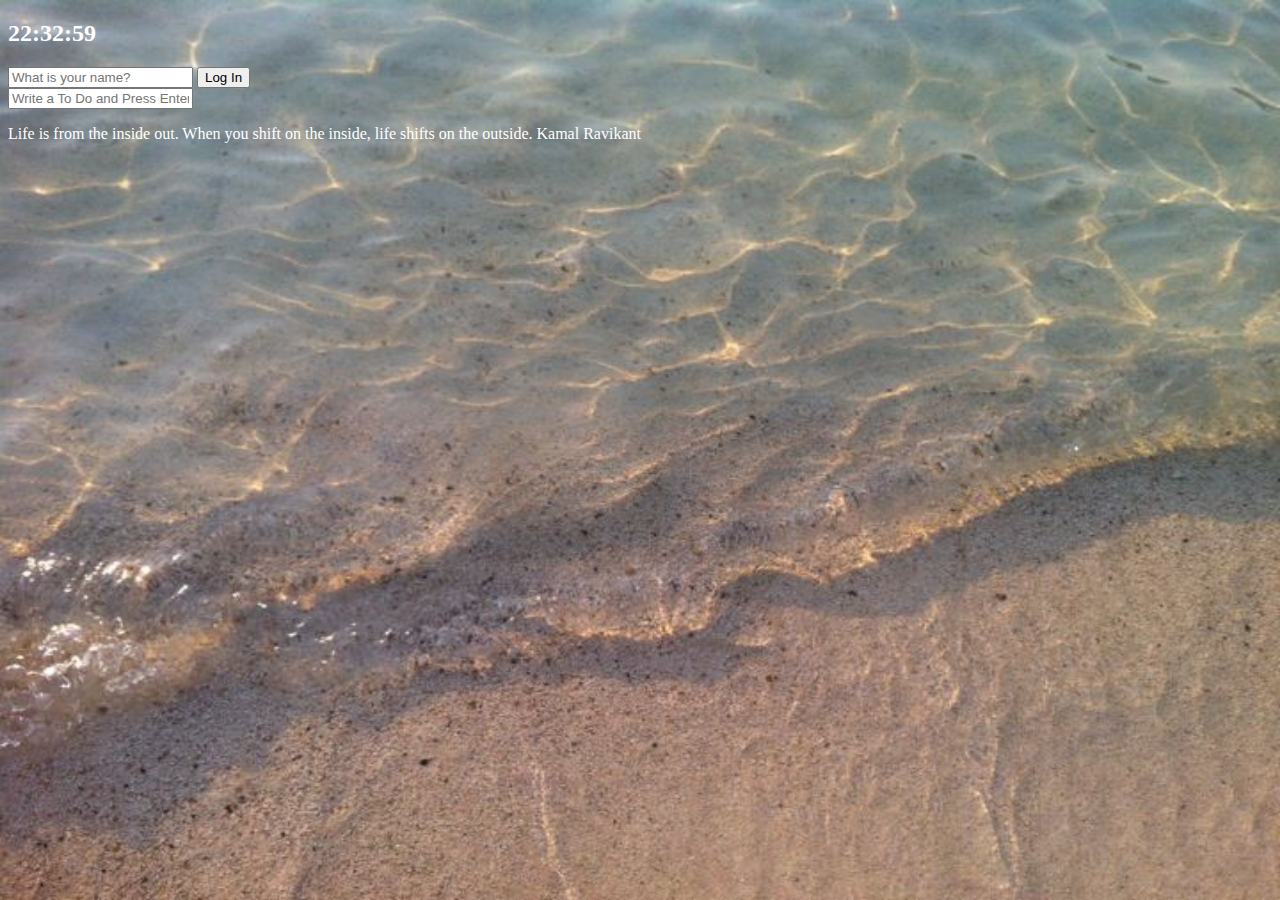
<file: Day10/index.html>
<!DOCTYPE html>
<html lang="en">
<head>
    <meta charset="UTF-8">
    <meta http-equiv="X-UA-Compatible" content="IE=edge">
    <meta name="viewport" content="width=device-width, initial-scale=1.0">
    <link rel="stylesheet" href="./css/style.css">
    <script src="./js/clock.js" defer></script>
    <script src="./js/greeting.js" defer></script>
    <script src="./js/quotes.js" defer></script>
    <script src="./js/background.js" defer></script>
    <script src="./js/background.js" defer></script>
    <!-- <script src="./js/todo.js" defer></script> -->
    <script src="./js/deletingToDos.js" defer></script>
    <!-- <script src="./js/saveToDos.js" defer></script> -->
    <!-- <script src="./js/loadingToDos.js" defer></script> -->
    <!-- <script src="./js/deletingToDos2.js" defer></script> -->
    <title>Momentum</title>
    </head>
    <body>
        <h2 id="clock">00:00:00</h2>
        <form class="hidden" id="login-form">
        <input
            required
            maxlength="15"
            type="text"
            placeholder="What is your name?"
        />
        <input type="submit" value="Log In" />
        </form>
        <h1 class="hidden" id="greeting"></h1>
        <!-- todo -->
        <form id="todo-form">
            <input type="text" placeholder="Write a To Do and Press Enter" required />
            </form>
            <ul id="todo-list"></ul>
        <div id="quote">
        <span></span>
        <span></span>
        </div>
    </body>
</html>
</file>
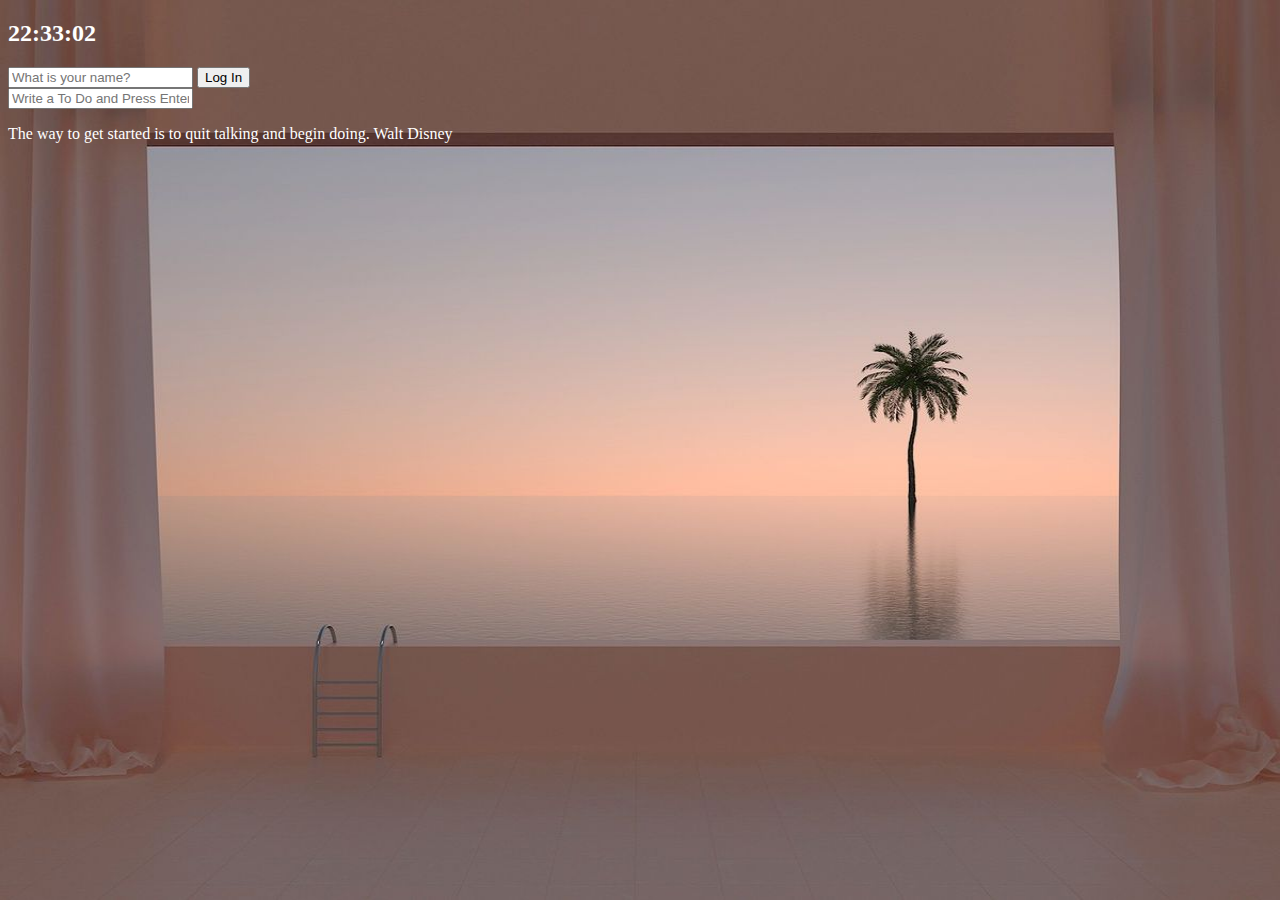
<file: Day11/index.html>
<!DOCTYPE html>
<html lang="en">
<head>
    <meta charset="UTF-8">
    <meta http-equiv="X-UA-Compatible" content="IE=edge">
    <meta name="viewport" content="width=device-width, initial-scale=1.0">
    <link rel="stylesheet" href="./css/style.css">
    <script src="./js/clock.js" defer></script>
    <script src="./js/greeting.js" defer></script>
    <script src="./js/quotes.js" defer></script>
    <script src="./js/background.js" defer></script>
    <script src="./js/background.js" defer></script>
    <!-- <script src="./js/todo.js" defer></script> -->
    <!-- <script src="./js/deletingToDos.js" defer></script> -->
    <!-- <script src="./js/saveToDos.js" defer></script> -->
    <!-- <script src="./js/loadingToDos.js" defer></script> -->
    <script src="./js/deletingToDos2.js" defer></script>
    <script src="js/weather.js" defer></script>
    <title>Momentum</title>
    </head>
    <body>
        <h2 id="clock">00:00:00</h2>
        <form class="hidden" id="login-form">
        <input
            required
            maxlength="15"
            type="text"
            placeholder="What is your name?"
        />
        <input type="submit" value="Log In" />
        </form>
        <div id="weather">
            <span></span>
            <span></span>
        </div>
        <h1 class="hidden" id="greeting"></h1>
        <!-- todo -->
        <form id="todo-form">
            <input type="text" placeholder="Write a To Do and Press Enter" required />
            </form>
            <ul id="todo-list"></ul>
        <div id="quote">
        <span></span>
        <span></span>
        </div>
    </body>
</html>
</file>
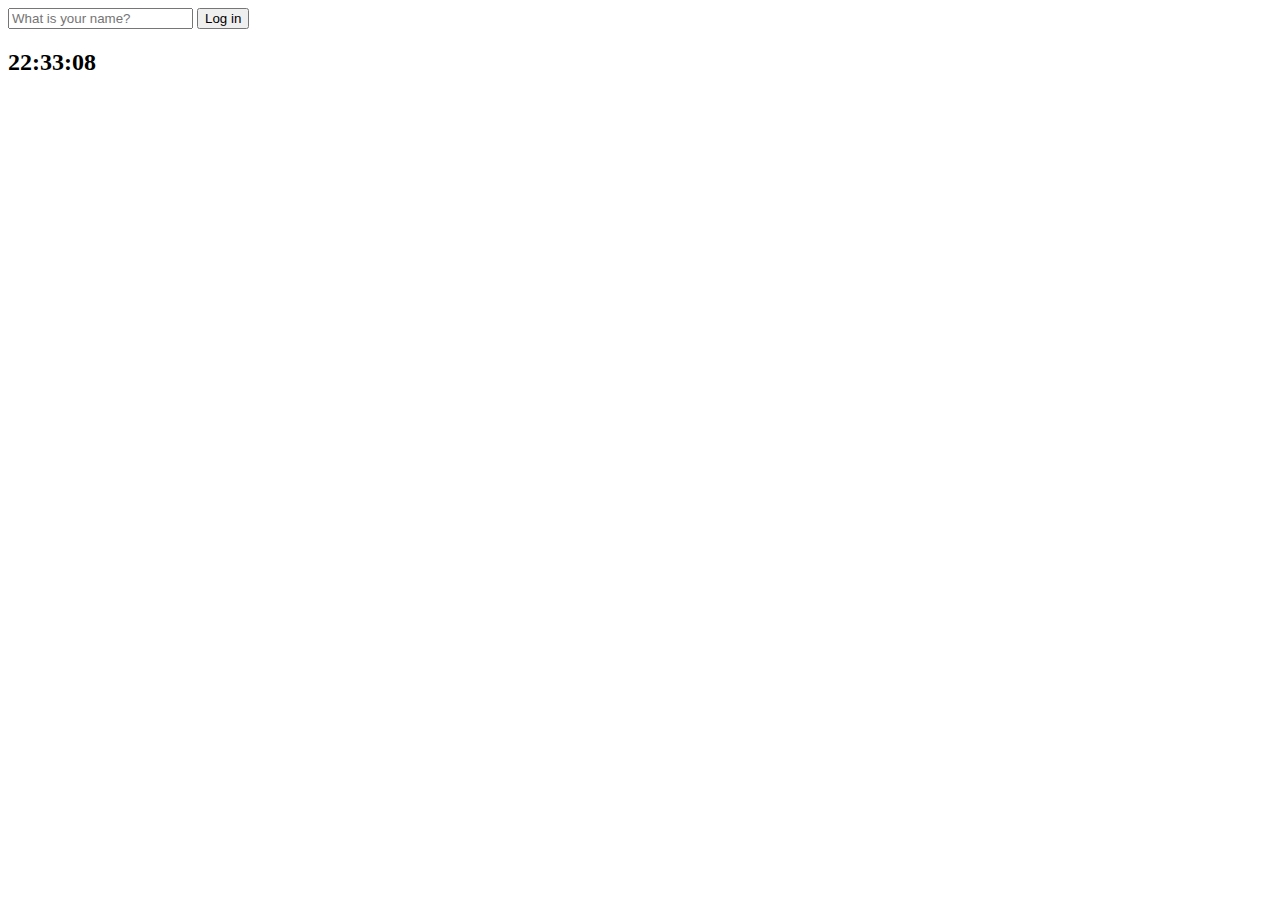
<file: Day8/index.html>
<!DOCTYPE html>
<html lang="en">
<head>
    <meta charset="UTF-8">
    <meta http-equiv="X-UA-Compatible" content="IE=edge">
    <meta name="viewport" content="width=device-width, initial-scale=1.0">
    <link rel="stylesheet" href="./css/style.css">
    <script src="./js/greeting.js" defer></script>
    <script src="./js/clock.js" defer></script>
    <title>Document</title>
</head>
<body>
    <form class="hidden" id="login-form">
        <input required maxlength="15" type="text" placeholder="What is your name?">
        <input type="submit" value="Log in">
    </form>
    <h2 id="clock">00:00:00</h2>
    <h1 id="greeting" class="hidden"></h1>
</body>
</html>
</file>
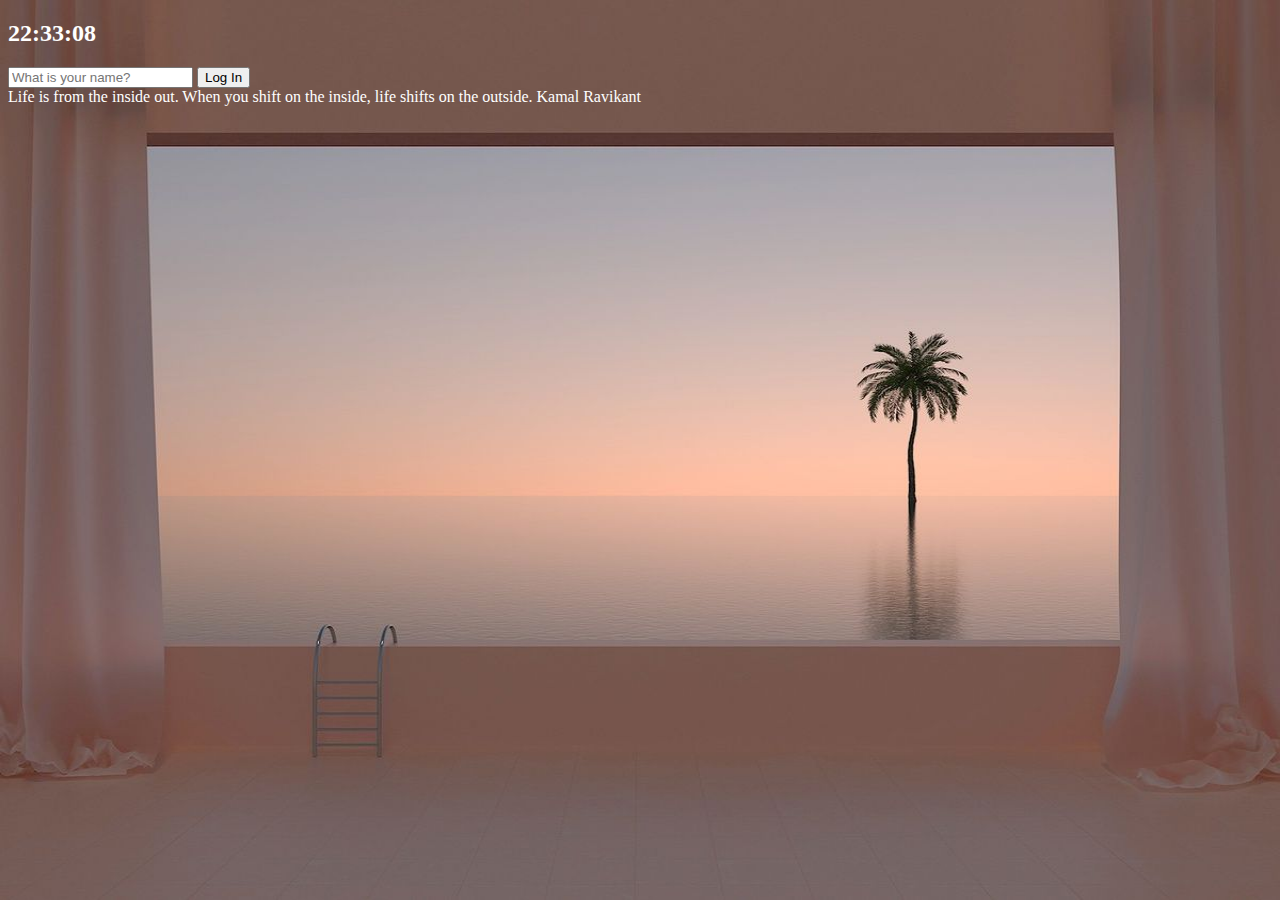
<file: Day9/index.html>
<!DOCTYPE html>
<html lang="en">
<head>
    <meta charset="UTF-8">
    <meta http-equiv="X-UA-Compatible" content="IE=edge">
    <meta name="viewport" content="width=device-width, initial-scale=1.0">
    <link rel="stylesheet" href="./css/style.css">
    <script src="./js/clock.js" defer></script>
    <script src="./js/greeting.js" defer></script>
    <script src="./js/quotes.js" defer></script>
    <script src="./js/background.js" defer></script>
    <title>Momentum</title>
    </head>
    <body>
        <h2 id="clock">00:00:00</h2>
        <form class="hidden" id="login-form">
        <input
            required
            maxlength="15"
            type="text"
            placeholder="What is your name?"
        />
        <input type="submit" value="Log In" />
        </form>
        <h1 class="hidden" id="greeting"></h1>
        <div id="quote">
        <span></span>
        <span></span>
        </div>
    </body>
</html>
</file>
<file: Day10/css/style.css>
.hidden {
    display: none;
}

img {
    background-size: cover;
    position: absolute;
    top: 0;
    left: 0;
    width: 100%;
    height: 100%;
    z-index: -1;
    animation: fadeIn 0.5s linear;
}

body {
    color: white;
}
</file>
<file: Day11/css/style.css>
.hidden {
    display: none;
}

img {
    background-size: cover;
    position: absolute;
    top: 0;
    left: 0;
    width: 100%;
    height: 100%;
    z-index: -1;
    animation: fadeIn 0.5s linear;
}

body {
    color: white;
}
</file>
<file: Day8/css/style.css>
.hidden {
    display: none;
}
</file>
<file: Day9/css/style.css>
.hidden {
    display: none;
}

img {
    background-size: cover;
    position: absolute;
    top: 0;
    left: 0;
    width: 100%;
    height: 100%;
    z-index: -1;
    animation: fadeIn 0.5s linear;
}

body {
    color: white;
}
</file>
